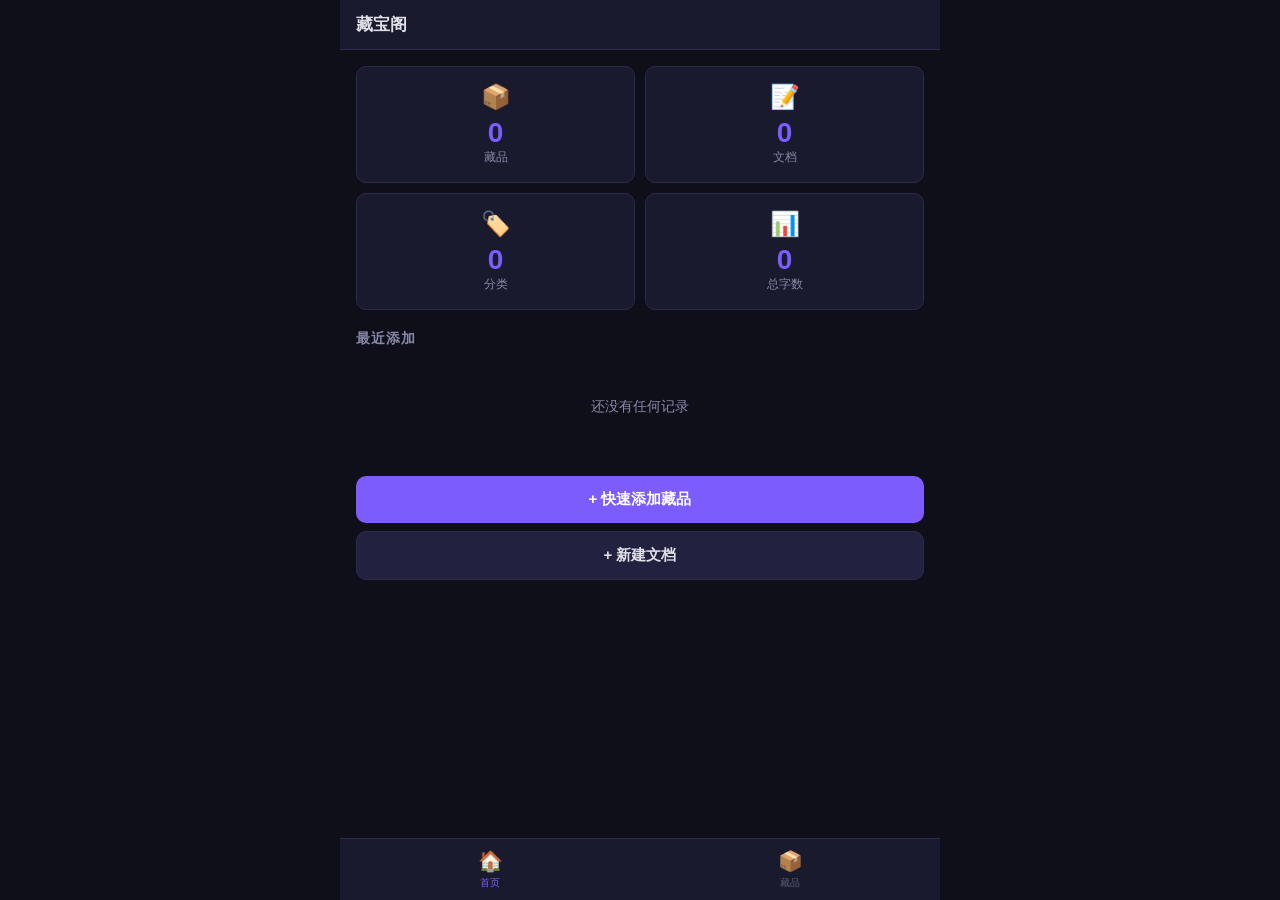
<file: index.html>
<!DOCTYPE html>
<html lang="zh-CN">
<head>
<meta charset="UTF-8">
<meta name="viewport" content="width=device-width,initial-scale=1.0,user-scalable=no">
<meta name="theme-color" content="#1a1a2e">
<title>藏宝阁</title>
<link rel="manifest" href="manifest.json">
<style>
:root{--bg:#0f0f1a;--bg-card:#1a1a2e;--bg-surface:#222240;--border:#2a2a4a;--text:#e0e0e8;--text-secondary:#8888a8;--accent:#7c5cfc;--radius:10px;--radius-sm:6px;--nav-height:62px;--safe-bottom:env(safe-area-inset-bottom,0px)}
*,*::before,*::after{box-sizing:border-box;margin:0;padding:0}
html,body{font-family:-apple-system,BlinkMacSystemFont,"PingFang SC","Microsoft YaHei",sans-serif;background:var(--bg);color:var(--text);height:100%;overflow:hidden;-webkit-tap-highlight-color:transparent}
#app{display:flex;flex-direction:column;height:100%;max-width:600px;margin:0 auto}
.app-header{display:flex;align-items:center;justify-content:space-between;padding:0 16px;height:50px;background:var(--bg-card);border-bottom:1px solid var(--border);flex-shrink:0}
.app-title{font-size:17px;font-weight:700}
.page-container{flex:1;overflow-y:auto;-webkit-overflow-scrolling:touch}
.page{padding:16px;padding-bottom:calc(var(--nav-height)+var(--safe-bottom)+16px)}
.page.hidden{display:none}
.stats-grid{display:grid;grid-template-columns:repeat(2,1fr);gap:10px;margin-bottom:20px}
.stat-card{background:var(--bg-card);border:1px solid var(--border);border-radius:var(--radius);padding:16px;text-align:center;cursor:pointer}
.stat-icon{font-size:24px;margin-bottom:6px}
.stat-value{font-size:28px;font-weight:800;color:var(--accent)}
.stat-label{font-size:12px;color:var(--text-secondary)}
.section{margin-bottom:20px}
.section-title{font-size:14px;font-weight:700;color:var(--text-secondary);text-transform:uppercase;letter-spacing:1px;margin-bottom:10px}
.quick-actions{display:flex;flex-direction:column;gap:8px}
.btn-primary,.btn-secondary{width:100%;padding:14px;border:none;border-radius:var(--radius);font-size:15px;font-weight:600;cursor:pointer;text-align:center}
.btn-primary{background:var(--accent);color:#fff}
.btn-secondary{background:var(--bg-surface);color:var(--text);border:1px solid var(--border)}
.empty-hint{text-align:center;color:var(--text-secondary);padding:40px 20px;font-size:14px}
.bottom-nav{display:flex;background:var(--bg-card);border-top:1px solid var(--border);height:var(--nav-height);padding-bottom:var(--safe-bottom);flex-shrink:0}
.nav-item{flex:1;display:flex;flex-direction:column;align-items:center;justify-content:center;background:none;border:none;color:#5a5a78;cursor:pointer;font-size:11px;gap:3px}
.nav-item.active{color:var(--accent)}
.nav-icon{font-size:20px}.nav-label{font-size:10px}
/* 全屏表单面板 */
.form-panel{position:fixed;inset:0;z-index:999;background:var(--bg-card);overflow-y:auto;padding:20px 16px;padding-bottom:40px}
.form-panel.hidden{display:none}
.form-panel h2{font-size:18px;margin-bottom:16px}
.form-panel .form-group{margin-bottom:14px}
.form-panel label{display:block;font-size:12px;color:var(--text-secondary);margin-bottom:4px;font-weight:600}
.form-panel input,.form-panel select,.form-panel textarea{width:100%;padding:10px 12px;background:var(--bg-surface);border:1px solid var(--border);border-radius:var(--radius-sm);color:var(--text);font-size:14px;outline:none;font-family:inherit}
.form-panel textarea{resize:vertical;min-height:120px}
.form-panel input:focus,.form-panel select:focus,.form-panel textarea:focus{border-color:var(--accent)}
.form-panel .form-row{display:flex;gap:8px}
.form-panel .form-row>*{flex:1}
.form-panel .btn-row{display:flex;gap:8px;margin-top:16px}
.form-panel .btn-row button{flex:1;padding:12px;border-radius:var(--radius);font-size:14px;font-weight:600;cursor:pointer;border:none}
.form-panel .btn-save{background:var(--accent);color:#fff}
.form-panel .btn-cancel{background:var(--bg-surface);color:var(--text);border:1px solid var(--border)}
.img-upload-area{display:flex;gap:8px;flex-wrap:wrap}
.img-upload-box{width:64px;height:64px;border:2px dashed var(--border);border-radius:var(--radius-sm);display:flex;align-items:center;justify-content:center;cursor:pointer;color:#5a5a78;font-size:24px}
.img-preview{width:64px;height:64px;border-radius:var(--radius-sm);object-fit:cover}
.toast{position:fixed;bottom:80px;left:50%;transform:translateX(-50%);background:var(--bg-surface);color:var(--text);padding:10px 20px;border-radius:20px;font-size:13px;z-index:9999;opacity:0;transition:opacity .3s;pointer-events:none}
.toast.show{opacity:1}
.list-item{background:var(--bg-card);border:1px solid var(--border);border-radius:var(--radius);padding:12px 14px;cursor:pointer;display:flex;align-items:center;gap:12px;margin-bottom:6px}
.list-item-thumb{width:44px;height:44px;border-radius:var(--radius-sm);background:var(--bg-surface);display:flex;align-items:center;justify-content:center;flex-shrink:0;font-size:20px}
.list-item-body{flex:1;min-width:0}
.list-item-title{font-size:14px;font-weight:600;white-space:nowrap;overflow:hidden;text-overflow:ellipsis}
.list-item-meta{font-size:11px;color:var(--text-secondary);margin-top:2px;display:flex;gap:8px;flex-wrap:wrap}
.list-item-right{text-align:right;flex-shrink:0}
.list-item-price{font-size:14px;font-weight:700;color:#f0b848}
.list-item-date{font-size:11px;color:#5a5a78}
.toolbar{margin-bottom:14px}
.input-search{width:100%;padding:10px 14px;background:var(--bg-card);border:1px solid var(--border);border-radius:var(--radius);color:var(--text);font-size:14px;outline:none;margin-bottom:8px}
.input-search:focus{border-color:var(--accent)}
.filter-row{display:flex;gap:8px}
.select-filter{flex:1;padding:8px 10px;background:var(--bg-card);border:1px solid var(--border);border-radius:var(--radius-sm);color:var(--text);font-size:13px;outline:none}
.fab{position:fixed;bottom:calc(var(--nav-height)+var(--safe-bottom)+20px);right:20px;width:52px;height:52px;border-radius:50%;background:var(--accent);color:#fff;border:none;font-size:26px;cursor:pointer;box-shadow:0 4px 16px rgba(124,92,252,.25);z-index:10}
</style>
</head>
<body>
<div id="app">
<header class="app-header"><h1 class="app-title" id="pageTitle">藏宝阁</h1></header>
<main class="page-container">
<section class="page" id="page-home">
<div class="stats-grid">
<div class="stat-card"><div class="stat-icon">📦</div><div class="stat-value" id="statCollections">0</div><div class="stat-label">藏品</div></div>
<div class="stat-card"><div class="stat-icon">📝</div><div class="stat-value" id="statDocs">0</div><div class="stat-label">文档</div></div>
<div class="stat-card"><div class="stat-icon">🏷️</div><div class="stat-value" id="statCategories">0</div><div class="stat-label">分类</div></div>
<div class="stat-card"><div class="stat-icon">📊</div><div class="stat-value" id="statWords">0</div><div class="stat-label">总字数</div></div>
</div>
<div class="section"><h3 class="section-title">最近添加</h3><div class="recent-list" id="recentList"><div class="empty-hint">还没有任何记录</div></div></div>
<div class="quick-actions">
<button class="btn-primary full" id="btnQuickCollect">+ 快速添加藏品</button>
<button class="btn-secondary full" id="btnQuickDoc">+ 新建文档</button>
</div>
</section>
<section class="page hidden" id="page-collect">
<div class="toolbar">
<input type="text" id="cSearch" class="input-search" placeholder="搜索藏品名称、标签、备注...">
<div class="filter-row">
<select id="cCat" class="select-filter"><option value="">全部分类</option></select>
<select id="cStatus" class="select-filter"><option value="">全部状态</option><option value="已收藏">已收藏</option><option value="想入手">想入手</option><option value="已出掉">已出掉</option></select>
</div>
</div>
<div class="list" id="collectFullList"><div class="empty-hint">还没有藏品</div></div>
</section>
</main>
<nav class="bottom-nav">
<button class="nav-item active" data-page="home"><span class="nav-icon">🏠</span><span class="nav-label">首页</span></button>
<button class="nav-item" data-page="collect"><span class="nav-icon">📦</span><span class="nav-label">藏品</span></button>
</nav>
</div>
<div class="form-panel hidden" id="formPanel"></div>
<div class="toast" id="toast"></div>

<script>
// ===== 最简数据库 =====
const DB_NAME='tn',DB_VERSION=1;let db=null;
function openDB(){return new Promise((r,j)=>{const q=indexedDB.open(DB_NAME,DB_VERSION);q.onupgradeneeded=e=>{const d=e.target.result;if(!d.objectStoreNames.contains('c')){const s=d.createObjectStore('c',{keyPath:'id',autoIncrement:true});s.createIndex('ca','category');s.createIndex('cr','created_at')}if(!d.objectStoreNames.contains('d')){const s=d.createObjectStore('d',{keyPath:'id',autoIncrement:true});s.createIndex('dc','category');s.createIndex('du','updated_at');s.createIndex('dw','word_count')}};q.onsuccess=e=>{db=e.target.result;r(db)};q.onerror=e=>j(e.target.error)})}
function dp(store,item){return new Promise((r,j)=>{const t=db.transaction(store,'readwrite');const s=t.objectStore(store);const q=item.id?s.put(item):s.add(item);q.onsuccess=()=>r(q.result);q.onerror=e=>j(e.target.error)})}
function dga(store){return new Promise((r,j)=>{const t=db.transaction(store,'readonly');const q=t.objectStore(store).getAll();q.onsuccess=()=>r(q.result);q.onerror=e=>j(e.target.error)})}
function dc(store){return new Promise((r,j)=>{const t=db.transaction(store,'readonly');const q=t.objectStore(store).count();q.onsuccess=()=>r(q.result);q.onerror=e=>j(e.target.error)})}
const CATS=['手办','积木','模型','书','二次元周边','旅游纪念品','玩具','其他'];
function esc(s){const d=document.createElement('div');d.textContent=s;return d.innerHTML}
function ts(msg){const t=document.getElementById('toast');t.textContent=msg;t.classList.add('show');clearTimeout(t._tid);t._tid=setTimeout(()=>t.classList.remove('show'),2000)}

// ===== 添加藏品表单（全屏面板，不用模态） =====
let cimgs=[];
function showForm(){
  cimgs=[];
  var h='<div class="img-upload-area" id="ua">';
  h+='<div class="img-upload-box" id="ub">📷</div>';
  h+='<input type="file" id="uf" accept="image/*" capture="environment" style="display:none">';
  h+='</div>';
  var html='<h2>添加藏品</h2>'
    +'<div class="form-group"><label>名称 *</label><input type="text" id="fn" placeholder="藏品名称"></div>'
    +'<div class="form-row"><div class="form-group"><label>分类</label><select id="fc">'
    +'<option value="">选择分类</option>'+CATS.map(c=>'<option value="'+c+'">'+c+'</option>').join('')+'</select></div>'
    +'<div class="form-group"><label>状态</label><select id="fs"><option value="已收藏">已收藏</option><option value="想入手">想入手</option><option value="已出掉">已出掉</option></select></div></div>'
    +'<div class="form-group"><label>照片</label>'+h+'</div>'
    +'<div class="form-row"><div class="form-group"><label>入手日期</label><input type="date" id="fd"></div>'
    +'<div class="form-group"><label>价格 ¥</label><input type="number" id="fp" placeholder="0.00" step="0.01"></div></div>'
    +'<div class="form-group"><label>来源</label><input type="text" id="fr" placeholder="淘宝/实体店/礼物..."></div>'
    +'<div class="form-group"><label>展示位置</label><input type="text" id="fl" placeholder="书柜第二层..."></div>'
    +'<div class="form-group"><label>标签</label><input type="text" id="ft" placeholder="限定,绝版..."></div>'
    +'<div class="form-group"><label>备注</label><textarea id="fno" placeholder="这件藏品的故事..."></textarea></div>'
    +'<div class="btn-row"><button class="btn-cancel" id="btnCancel">取消</button><button class="btn-save" id="btnSave">保存</button></div>';
  var panel=document.getElementById('formPanel');
  panel.innerHTML=html;
  panel.classList.remove('hidden');
  document.getElementById('btnCancel').onclick=function(){panel.classList.add('hidden')};
  document.getElementById('btnSave').onclick=async function(){
    var name=document.getElementById('fn').value.trim();
    if(!name){ts('请输入名称');return}
    await dp('c',{name:name,category:document.getElementById('fc').value,status:document.getElementById('fs').value,images:cimgs,purchase_date:document.getElementById('fd').value,price:document.getElementById('fp').value||null,source:document.getElementById('fr').value.trim(),location:document.getElementById('fl').value.trim(),tags:document.getElementById('ft').value.trim(),notes:document.getElementById('fno').value.trim(),created_at:new Date().toISOString(),updated_at:new Date().toISOString()});
    panel.classList.add('hidden');ts('藏品已添加 ✅');refreshHome();refreshCollectPage();
  };
  // 图片上传
  document.getElementById('ub').onclick=function(){document.getElementById('uf').click()};
  document.getElementById('uf').onchange=function(e){
    Array.from(e.target.files).forEach(f=>{
      var r=new FileReader();
      r.onload=function(ev){
        var img=new Image();
        img.onload=function(){
          var c=document.createElement('canvas');var w=img.width,h=img.height;
          if(w>600){h=h*600/w;w=600}c.width=w;c.height=h;
          c.getContext('2d').drawImage(img,0,0,w,h);
          cimgs.push(c.toDataURL('image/jpeg',0.6));refreshImgs();
        };img.src=ev.target.result;
      };r.readAsDataURL(f);
    });
  };
}
function refreshImgs(){
  var ua=document.getElementById('ua');if(!ua)return;
  var h='';cimgs.forEach((img,i)=>{h+='<img class="img-preview" src="'+img+'" data-idx="'+i+'">'});
  h+='<div class="img-upload-box" id="ub">📷</div><input type="file" id="uf" accept="image/*" capture="environment" style="display:none">';
  ua.innerHTML=h;
  document.getElementById('ub').onclick=function(){document.getElementById('uf').click()};
  document.getElementById('uf').onchange=function(e){
    Array.from(e.target.files).forEach(f=>{
      var r=new FileReader();r.onload=function(ev){
        var img=new Image();img.onload=function(){
          var c=document.createElement('canvas');var w=img.width,h=img.height;
          if(w>600){h=h*600/w;w=600}c.width=w;c.height=h;
          c.getContext('2d').drawImage(img,0,0,w,h);
          cimgs.push(c.toDataURL('image/jpeg',0.6));refreshImgs();
        };img.src=ev.target.result;
      };r.readAsDataURL(f);
    });
  };
}

// ===== 首页 =====
async function refreshHome(){
  var cc=await dc('c'),dc2=await dc('d');
  document.getElementById('statCollections').textContent=cc;
  document.getElementById('statDocs').textContent=dc2;
  var all=await dga('c'),cats=new Set();all.forEach(c=>{if(c.category)cats.add(c.category)});
  document.getElementById('statCategories').textContent=cats.size;
  var ds=await dga('d'),tw=0;ds.forEach(d=>{tw+=d.content?d.content.replace(/\s/g,'').length:0});
  document.getElementById('statWords').textContent=tw>999?Math.round(tw/1000)+'k':tw;
  // 显示最近藏品
  var recent=all.sort((a,b)=>b.created_at.localeCompare(a.created_at)).slice(0,10);
  var container=document.getElementById('recentList');
  if(recent.length===0){container.innerHTML='<div class="empty-hint">还没有任何记录</div>';return}
  var catsIcon={手办:'👤',积木:'🧱',模型:'🚀',书:'📖','二次元周边':'🎌','旅游纪念品':'🗺️',玩具:'🎮',其他:'📦'};
  container.innerHTML=recent.map(function(c){
    var icon=catsIcon[c.category]||'📦';
    var price=c.price?'¥'+Number(c.price).toFixed(0):'';
    return '<div class="list-item" onclick="showDetail('+c.id+')"><div class="list-item-thumb"><span>'+icon+'</span></div><div class="list-item-body"><div class="list-item-title">'+esc(c.name||'未命名')+'</div><div class="list-item-meta"><span>'+(c.category||'')+'</span><span>'+(c.status||'')+'</span></div></div><div class="list-item-right">'+(price?'<div class="list-item-price">'+price+'</div>':'')+'</div></div>';
  }).join('');
}

// ===== 查看藏品详情 =====
function showDetail(id){
  dga('c').then(function(all){var c=all.find(function(x){return x.id===id});if(!c)return;
    var imgs=c.images&&c.images.length?c.images.map(function(img){return '<img src="'+img+'" style="max-width:100%;border-radius:8px;margin-bottom:6px">'}).join(''):'';
    var html='<h2>'+esc(c.name||'藏品')+'</h2>'+imgs
      +'<div style="font-size:13px;color:var(--text-secondary);margin:8px 0">分类: '+(c.category||'无')+' | 状态: '+(c.status||'无')+'</div>'
      +(c.price?'<div style="font-size:14px;color:#f0b848">价格: ¥'+Number(c.price).toFixed(2)+'</div>':'')
      +(c.purchase_date?'<div style="font-size:13px;color:var(--text-secondary)">入手: '+c.purchase_date+'</div>':'')
      +(c.source?'<div style="font-size:13px;color:var(--text-secondary)">来源: '+esc(c.source)+'</div>':'')
      +(c.location?'<div style="font-size:13px;color:var(--text-secondary)">位置: '+esc(c.location)+'</div>':'')
      +(c.tags?'<div style="font-size:13px;color:var(--text-secondary)">标签: '+esc(c.tags)+'</div>':'')
      +(c.notes?'<div style="background:var(--bg-surface);padding:10px;border-radius:6px;margin-top:8px;font-size:13px;color:var(--text-secondary);white-space:pre-wrap">'+esc(c.notes)+'</div>':'')
      +'<div class="btn-row"><button class="btn-cancel" id="btnDClose">关闭</button></div>';
    var panel=document.getElementById('formPanel');
    panel.innerHTML=html;
    panel.classList.remove('hidden');
    document.getElementById('btnDClose').onclick=function(){panel.classList.add('hidden')};
  });
}

// ===== 文档表单 =====
function showDocForm(){
  var html='<h2>新建文档</h2>'
    +'<div class="form-group"><label>标题 *</label><input type="text" id="dft" placeholder="文档标题"></div>'
    +'<div class="form-row"><div class="form-group"><label>分类</label><select id="dfc">'
    +'<option value="">选择分类</option><option value="复盘">复盘</option><option value="写作素材">写作素材</option><option value="随笔">随笔</option><option value="技术笔记">技术笔记</option><option value="情感记录">情感记录</option><option value="生活">生活</option><option value="工作">工作</option><option value="其他">其他</option></select></div>'
    +'<div class="form-group"><label>标签</label><input type="text" id="dftg" placeholder="自我探索,成长..."></div></div>'
    +'<div class="form-group"><label>内容（支持 Markdown）</label><textarea id="dfct" placeholder="在这里写..." style="min-height:200px"></textarea></div>'
    +'<div class="btn-row"><button class="btn-cancel" id="btnDCancel">取消</button><button class="btn-save" id="btnDSave">保存</button></div>';
  var panel=document.getElementById('formPanel');
  panel.innerHTML=html;
  panel.classList.remove('hidden');
  document.getElementById('btnDCancel').onclick=function(){panel.classList.add('hidden')};
  document.getElementById('btnDSave').onclick=async function(){
    var t=document.getElementById('dft').value.trim();
    if(!t){ts('请输入标题');return}
    var ct=document.getElementById('dfct').value;
    await dp('d',{title:t,category:document.getElementById('dfc').value,tags:document.getElementById('dftg').value.trim(),content:ct,word_count:ct.replace(/\s/g,'').length,created_at:new Date().toISOString(),updated_at:new Date().toISOString()});
    panel.classList.add('hidden');ts('文档已保存 ✅');refreshHome();
  };
}

// ===== 初始化 =====
async function init(){
  await openDB();
  // 底部导航
  document.querySelectorAll('.nav-item').forEach(function(n){
    n.onclick=function(){
      document.querySelectorAll('.nav-item').forEach(function(x){x.classList.remove('active')});
      n.classList.add('active');
      document.querySelectorAll('.page').forEach(function(p){p.classList.add('hidden')});
      var page=n.dataset.page;
      document.getElementById('page-'+page).classList.remove('hidden');
      document.getElementById('pageTitle').textContent=page==='home'?'藏宝阁':'藏品阁';
      if(page==='home')refreshHome();
      if(page==='collect')refreshCollectPage();
    };
  });
  // 按钮
  document.getElementById('btnQuickCollect').onclick=function(){showForm()};
  document.getElementById('btnQuickDoc').onclick=function(){showDocForm()};
  // 藏品页筛选
  document.getElementById('cSearch').oninput=function(){refreshCollectPage()};
  document.getElementById('cCat').onchange=function(){refreshCollectPage()};
  document.getElementById('cStatus').onchange=function(){refreshCollectPage()};
  // 分类下拉
  var sel=document.getElementById('cCat');
  sel.innerHTML='<option value="">全部分类</option>'+CATS.map(function(c){return '<option value="'+c+'">'+c+'</option>'}).join('');
  refreshHome();
}

// ===== 藏品列表页 =====
async function refreshCollectPage(){
  var search=document.getElementById('cSearch').value.toLowerCase();
  var cat=document.getElementById('cCat').value;
  var status=document.getElementById('cStatus').value;
  var all=await dga('c');
  all.sort(function(a,b){return b.created_at.localeCompare(a.created_at)});
  if(cat)all=all.filter(function(c){return c.category===cat});
  if(status)all=all.filter(function(c){return c.status===status});
  if(search)all=all.filter(function(c){
    return (c.name||'').toLowerCase().indexOf(search)>-1||(c.tags||'').toLowerCase().indexOf(search)>-1||(c.notes||'').toLowerCase().indexOf(search)>-1||(c.source||'').toLowerCase().indexOf(search)>-1;
  });
  var container=document.getElementById('collectFullList');
  if(all.length===0){container.innerHTML='<div class="empty-hint">没有匹配的藏品</div>';return}
  var catsIcon={手办:'👤',积木:'🧱',模型:'🚀',书:'📖','二次元周边':'🎌','旅游纪念品':'🗺️',玩具:'🎮',其他:'📦'};
  container.innerHTML=all.map(function(c){
    var icon=catsIcon[c.category]||'📦';
    var price=c.price?'¥'+Number(c.price).toFixed(0):'';
    var imgs=c.images&&c.images.length?' 📷'+c.images.length:'';
    return '<div class="list-item" onclick="showDetail('+c.id+')"><div class="list-item-thumb"><span>'+icon+'</span></div><div class="list-item-body"><div class="list-item-title">'+esc(c.name||'未命名')+'</div><div class="list-item-meta"><span>'+(c.category||'')+'</span><span>'+(c.status||'')+'</span>'+imgs+'</div></div><div class="list-item-right">'+(price?'<div class="list-item-price">'+price+'</div>':'')+'</div></div>';
  }).join('');
}
document.addEventListener('DOMContentLoaded',init);
</script>
</body>
</html>
</file>
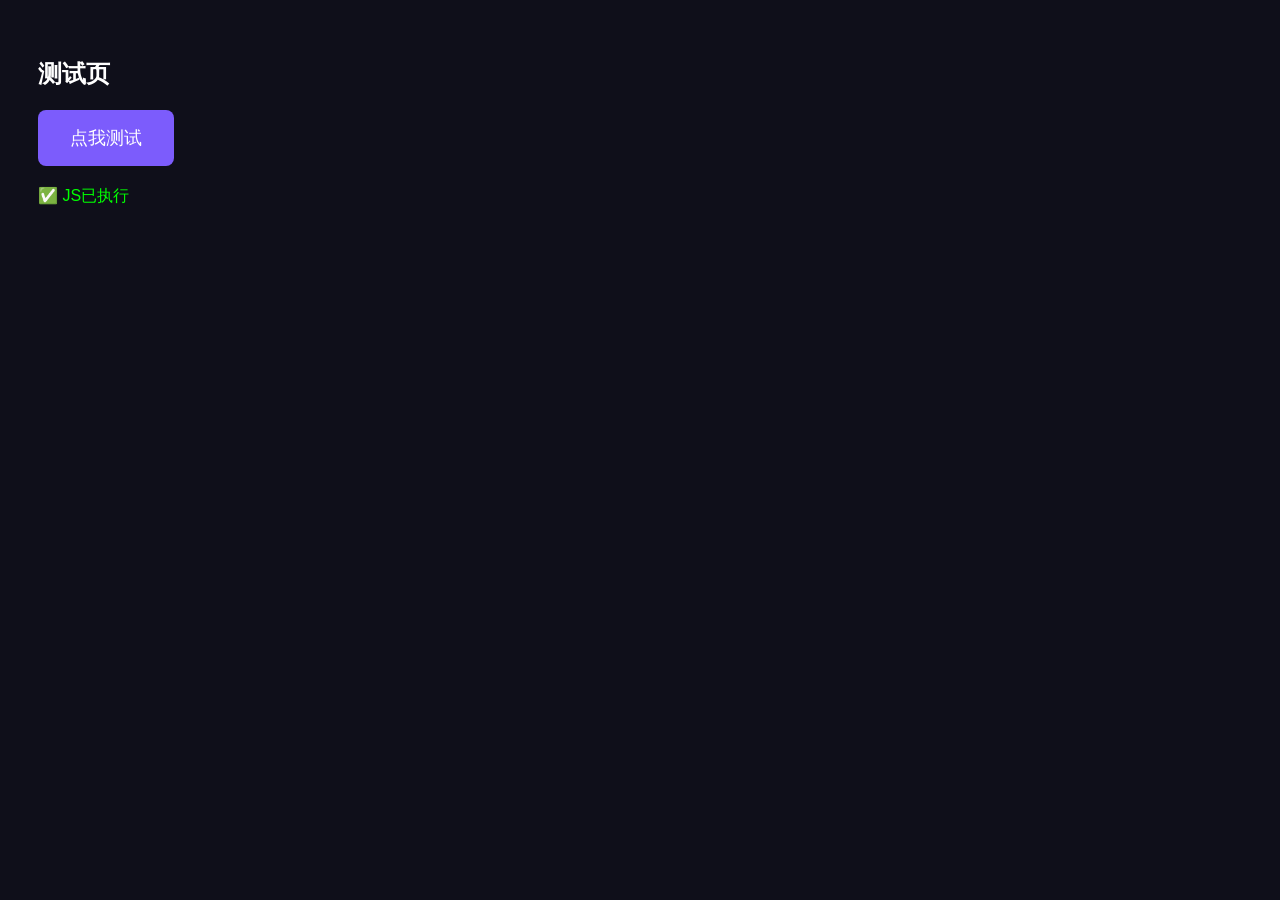
<file: test.html>
<!DOCTYPE html>
<html><head><meta charset="UTF-8"><meta name="viewport" content="width=device-width,initial-scale=1.0"><title>Test</title></head>
<body style="background:#0f0f1a;color:#fff;padding:30px;font-family:sans-serif;">
<h2>测试页</h2>
<button id="btn" style="padding:16px 32px;background:#7c5cfc;color:#fff;border:none;border-radius:8px;font-size:18px;">点我测试</button>
<script>
document.getElementById('btn').addEventListener('click',function(){alert('🎉 点击成功！JS正常运行');});
document.body.insertAdjacentHTML('beforeend','<p style="color:lime;margin-top:20px;">✅ JS已执行</p>');
</script>
</body></html>
</file>
